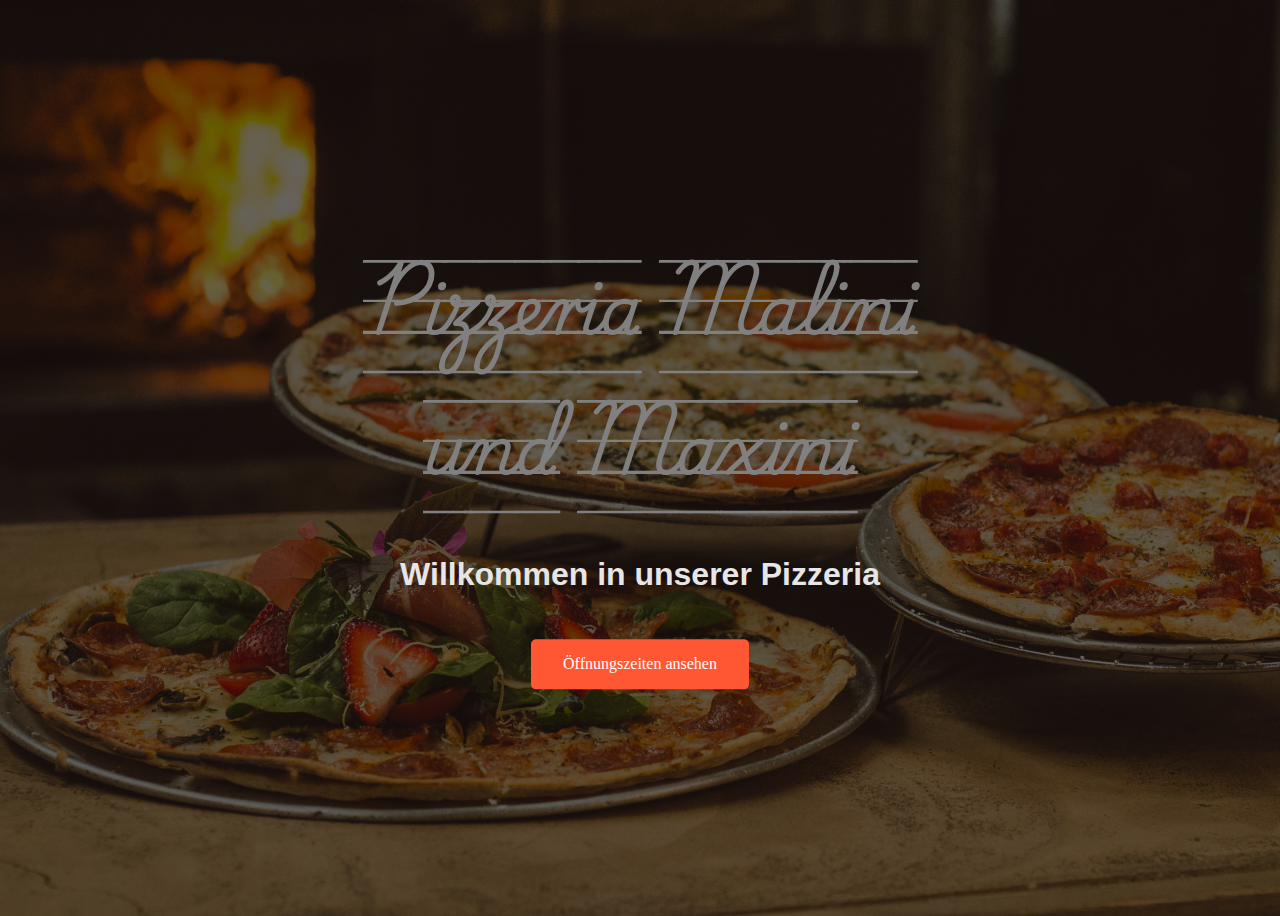
<file: Modul 2/Pizzeria Malini und Maxini.html>
<!doctype html>
<html lang="de">
  <head>
    <meta charset="UTF-8" />
    <meta name="viewport" content="width=device-width, initial-scale=1.0" />
    <title>Pizzeria Malini und Maxini</title>
    <link rel="preconnect" href="https://fonts.googleapis.com" />
    <link rel="preconnect" href="https://fonts.gstatic.com" crossorigin />
    <link
      href="https://fonts.googleapis.com/css2?family=DM+Sans:ital,opsz,wght@0,9..40,100..1000;1,9..40,100..1000&family=Playwrite+CU+Guides&display=swap"
      rel="stylesheet"
    />

    <link rel="stylesheet" href="indexPizzeria.css" />
  </head>
  <body>
    <div class="overlay">
      <h1>Pizzeria Malini und Maxini</h1>
      <h2>Willkommen in unserer Pizzeria</h2>
      <div class="button-container">
        <a class="button">Öffnungszeiten ansehen</a>
      </div>
    </div>
  </body>
</html>
</file>
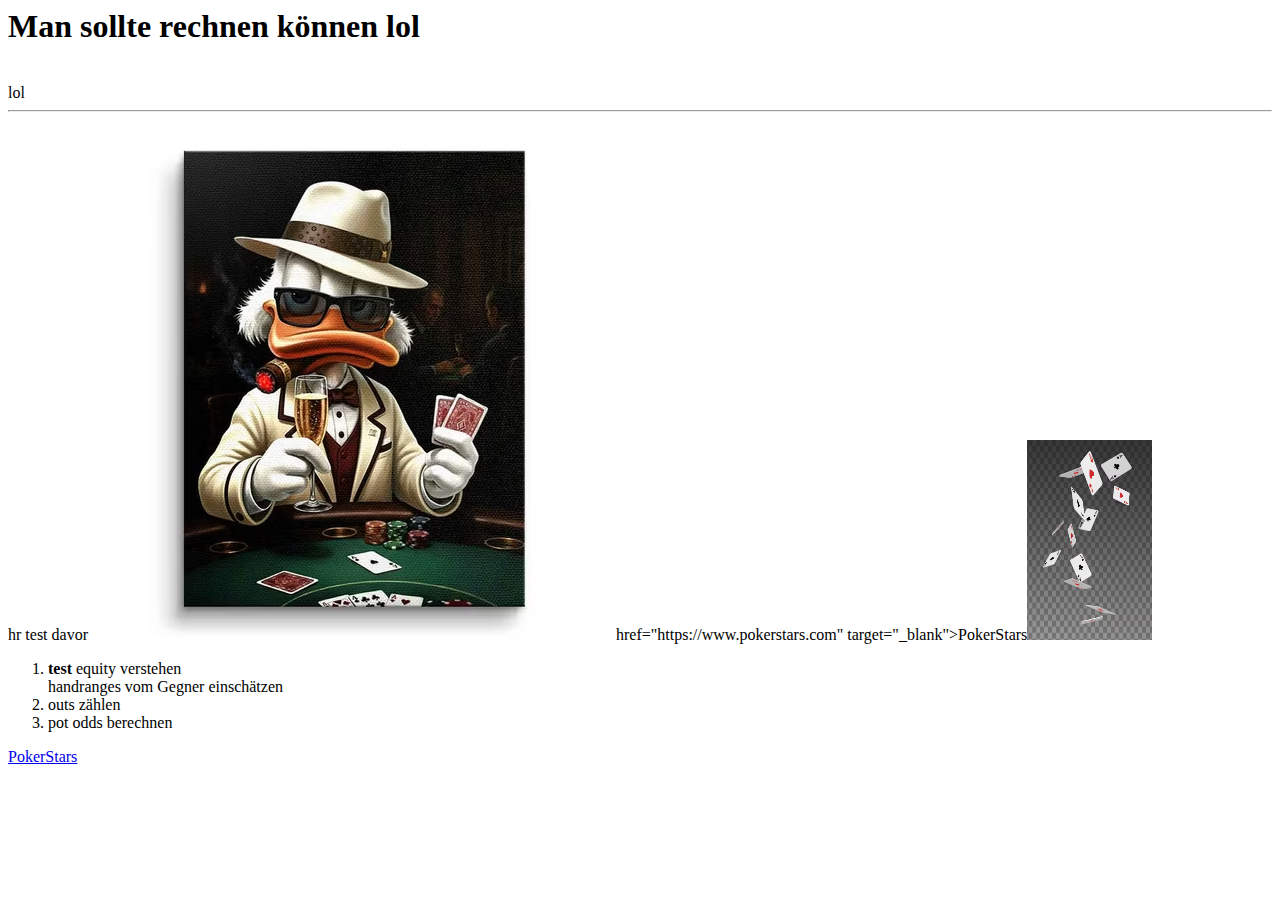
<file: Modul 1/Lebenslauf/start.html>
<html>
  <head>
    <title>Pokern leicht gemacht</title>
  </head>

  <body>
    <h1>Man sollte rechnen können lol</h1>
    <br />
    lol
    <br />
    <hr />
    hr test davor

    <img src="Poker.avif" alt="poker bild 1" />
    <a> href="https://www.pokerstars.com" target="_blank">PokerStars<img
      src="falling-poker-cards-aces-realistic-vector-icon-illustration_134830-2024.avif"
      height="200"
      width="125"
      alt="falling poker cards" /></a>

      <ol>
        <li> <b> test </b>equity verstehen </li>
        </li> handranges vom Gegner einschätzen </li>
        <li> outs zählen </li>
        <li> pot odds berechnen </li>   
      </ol>
  </body>
  <a href="https://www.pokerstars.com" target="_blank">PokerStars</a>
</html>
</file>
<file: Modul 2/indexPizzeria.css>
h1 {
  font-size: large;
  color: gray;
  text-align: center;
  font-family: "Playwrite CU Guides", cursive;
}

.playwrite-cu-guides-regular {
  font-family: "Playwrite CU Guides", cursive;
  font-weight: 400;
  font-style: normal;
}
h2 {
  font-size: medium;
  color: rgb(230, 230, 230);
  text-align: center;
  font-family: "Arial", sans-serif;
}
body {
  background-image: url(hero.jpg);
  background-size: cover;
  background-position: center;
  background-repeat: no-repeat;
}

.button {
  display: inline-block;
  background-position: center;
  text-align: center;
  margin: 20px auto;
  padding: 1rem 2rem;
  font-size: 16px;
  color: white;
  background-color: #ff5733;
  border: none;
  border-radius: 5px;
  cursor: pointer;
  transition: background-color 0.3s ease;
}

.button:hover {
  background-color: #a31404;
}

body {
  min-height: 100vh;
  background-image:
    linear-gradient(rgba(0, 0, 0, 0.6), rgba(0, 0, 0, 0.6)), url("hero.jpg");
  background-size: cover;
  background-position: center;
}

.button-container {
  display: flex;
  justify-content: center;
  align-items: center;
}

.overlay {
  position: absolute;
  top: 50%;
  left: 50%;
  transform: translate(-50%, -50%);
  text-align: center;
  color: white;
}

@media (min-width: 768px) {
  h1 {
    font-size: 3rem;
  }
  h2 {
    font-size: 1.5rem;
  }
}
@media (max-width: 767px) {
  h1 {
    font-size: 2rem;
  }
  h2 {
    font-size: 1.2rem;
  }
}

@media (min-width: 1200px) {
  h1 {
    font-size: 4rem;
  }
  h2 {
    font-size: 2rem;
  }
}

.Navigationsleiste {
  background-color: rgba(70, 66, 66, 0.7);
  flex: row;
  padding: 10px 0;
  position: fixed;
  width: 100%;
  top: 0;
  left: 0;
  z-index: 1000;
  display: flex;
}

.nav-links {
  list-style: none;
  display: flex;
  justify-content: space-evenly;
  width: 100%;
  margin: 0;
  padding: 0;
  gap: clamp(0, 75rem, 4vw, 3rem);
}

.nav-links li a {
  color: white;
  text-decoration: none;
  font-size: clamp(0.9rem, 2.2vw, 1.05rem);
  font-family: "Arial", sans-serif;
  padding: 8px 16px;
  transition:
    background-color 0.3s,
    color 0.3s;
  text-transform: uppercase;
  white-space: normal;
  word-break: keep-all;
  text-align: center;
}

.nav-links li a:hover {
  background-color: #ff5733;
  color: white;
  border-radius: 5px;
}

@media (max-width: 768px) {
  .break {
    display: block;
    margin-left: 0.6rem;
  }
}

.headerundnav {
  width: 100vw;
}
</file>
